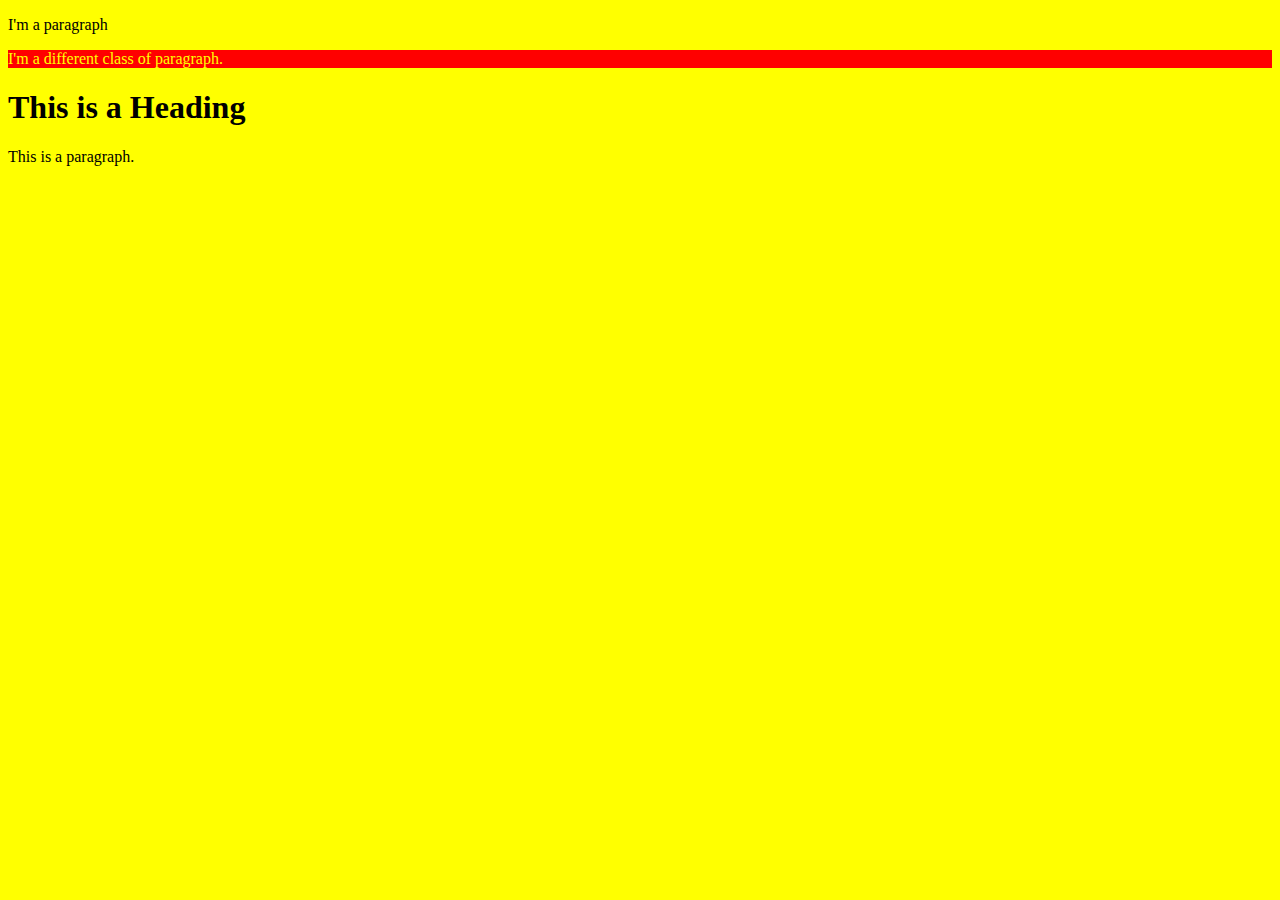
<file: lab-01/index.html>
<!DOCTYPE html>
<html>
<head>
    <link rel="stylesheet" href="styles.css">
<title>Page Title</title>
</head>
<body>
    <p id="myElement">
        I'm a paragraph
    </p>
    <p class="my-class">
        I'm a different class of paragraph.
    </p>
    <script src="scripts.js"></script>
<h1>This is a Heading</h1>
<p>This is a paragraph.</p>

</body>
</html>
</file>
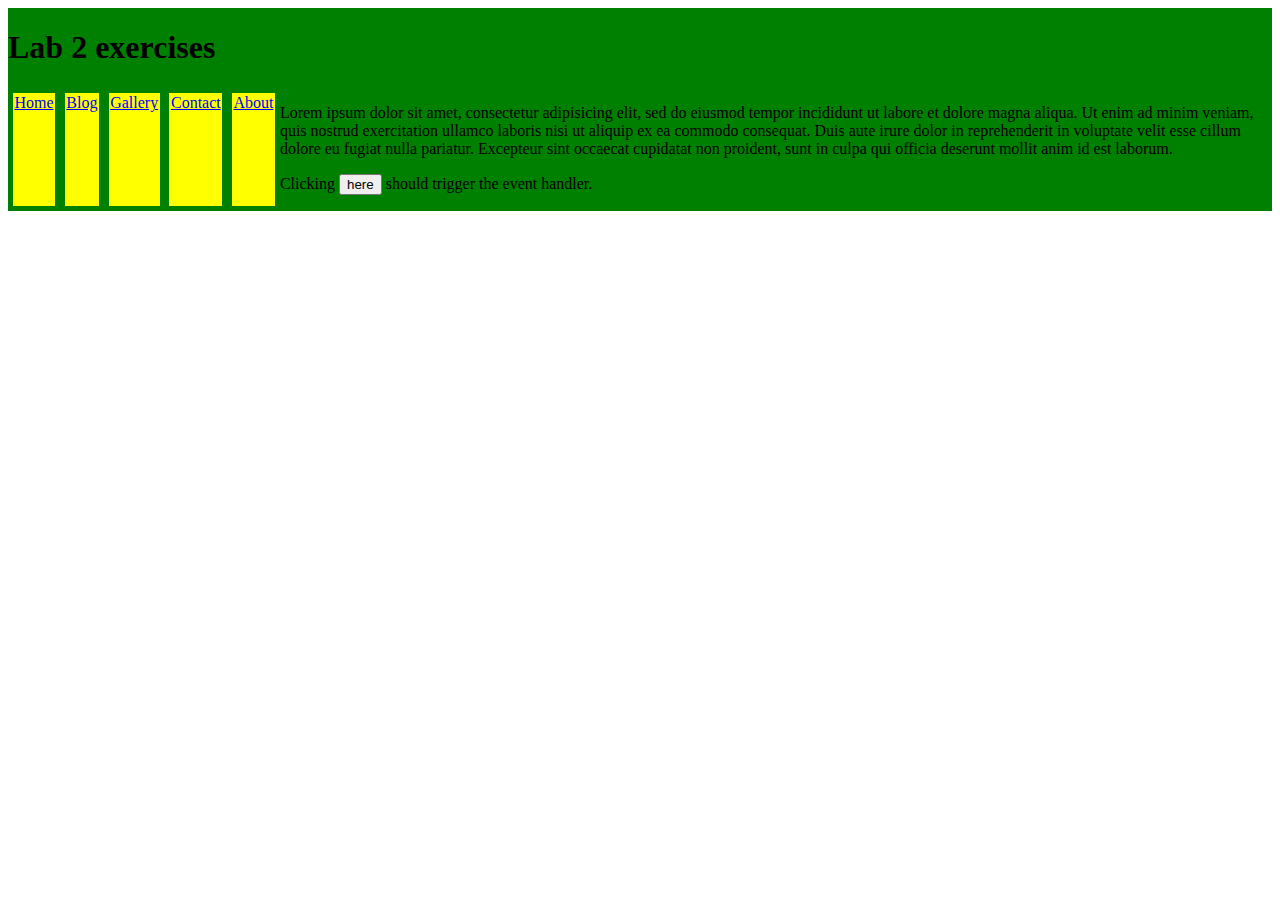
<file: lab-02/index.html>
<!DOCTYPE html>
<html>
    <head>
        <title>"Lab 2 sheet"</title>
        <link rel="stylesheet" href="styles.css">
    </head>
    <body>
        <header>
            <h1>Lab 2 exercises</h1>
        </header>
        <main>
            <script src="scripts.js"></script>
        <nav>
            <a href="#">Home</a>
            <a href="#">Blog</a>
            <a href="#">Gallery</a>
            <a href="#">Contact</a>
            <a href="#">About</a>
        </nav>
        <section>
          <p>
            Lorem ipsum dolor sit amet, consectetur adipisicing elit, sed do eiusmod tempor incididunt ut labore et dolore magna aliqua.
            Ut enim ad minim veniam, quis nostrud exercitation ullamco laboris nisi ut aliquip ex ea commodo consequat.
            Duis aute irure dolor in reprehenderit in voluptate velit esse cillum dolore eu fugiat nulla pariatur.
            Excepteur sint occaecat cupidatat non proident, sunt in culpa qui officia deserunt mollit anim id est laborum.
          </p>
          <p>
            Clicking <button id="myTrigger">here</button> should trigger the event handler.
          </p>
        </section>  
        </main>  
    </body>
</html>
</file>
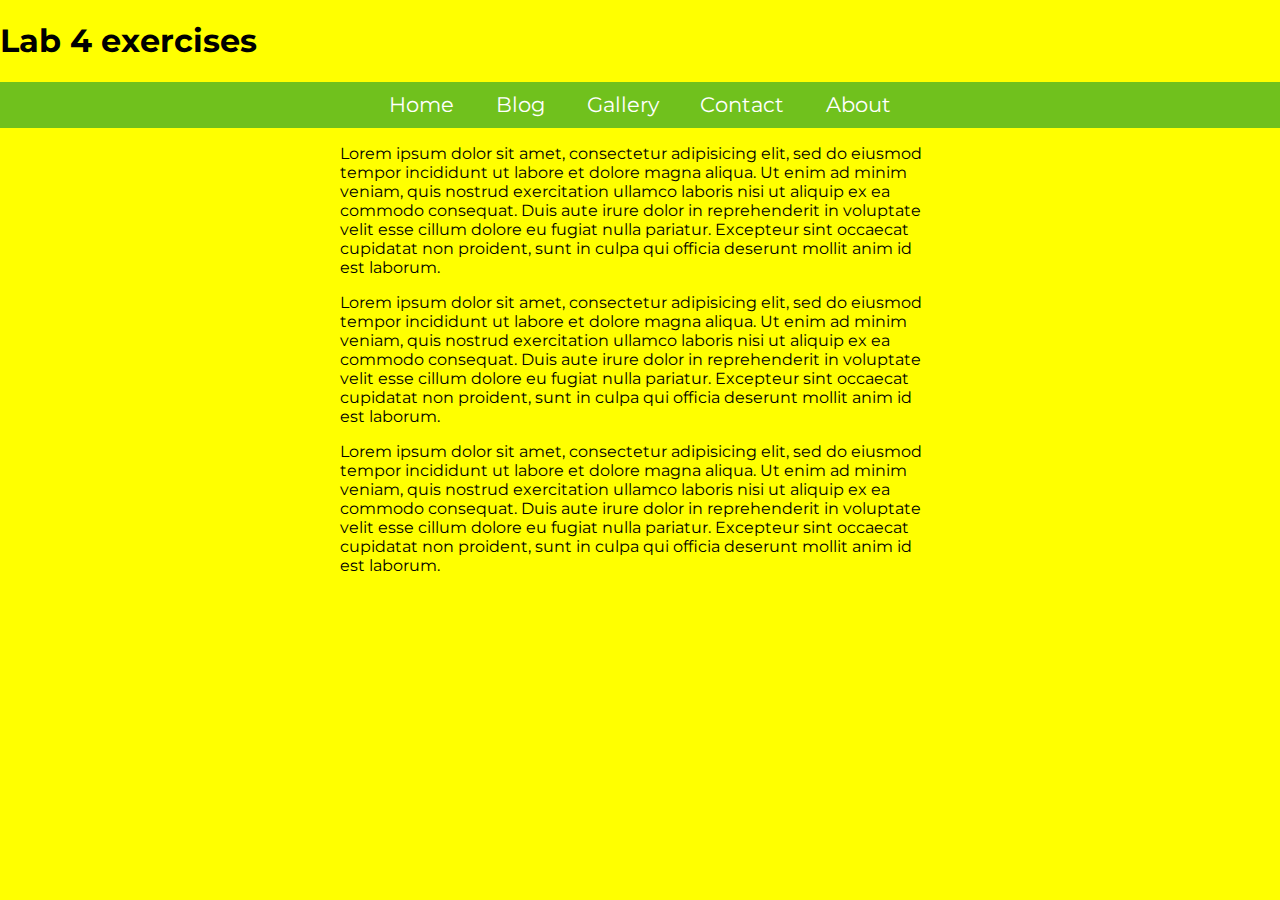
<file: lab-04/index.html>
<!DOCTYPE html>
<html lang="en" dir="ltr">
    <head>
        <meta charset="utf-8">
        <title>"Lab 4 sheet"</title>
        <meta name="viewport" content="width=device-width, initial-scale=1.0">
        <link rel="stylesheet" href="styles.css">
    </head>
    <body>
        <header>
            <h1>Lab 4 exercises</h1>
        </header>
        <div id="menuToggler">&#8801;</div>
        <nav id="menu">
          <a href="#">Home</a>
          <a href="#">Blog</a>
          <a href="#">Gallery</a>
          <a href="#">Contact</a>
          <a href="#">About</a>
        </nav>
        <p>Lorem ipsum dolor sit amet, consectetur adipisicing elit, sed do eiusmod tempor incididunt ut labore et dolore magna aliqua. Ut enim ad minim veniam, quis nostrud exercitation ullamco laboris nisi ut aliquip ex ea commodo consequat. Duis aute irure dolor in reprehenderit in voluptate velit esse cillum dolore eu fugiat nulla pariatur. Excepteur sint occaecat cupidatat non proident, sunt in culpa qui officia deserunt mollit anim id est laborum.</p>
        <p>Lorem ipsum dolor sit amet, consectetur adipisicing elit, sed do eiusmod tempor incididunt ut labore et dolore magna aliqua. Ut enim ad minim veniam, quis nostrud exercitation ullamco laboris nisi ut aliquip ex ea commodo consequat. Duis aute irure dolor in reprehenderit in voluptate velit esse cillum dolore eu fugiat nulla pariatur. Excepteur sint occaecat cupidatat non proident, sunt in culpa qui officia deserunt mollit anim id est laborum.</p>
        <p>Lorem ipsum dolor sit amet, consectetur adipisicing elit, sed do eiusmod tempor incididunt ut labore et dolore magna aliqua. Ut enim ad minim veniam, quis nostrud exercitation ullamco laboris nisi ut aliquip ex ea commodo consequat. Duis aute irure dolor in reprehenderit in voluptate velit esse cillum dolore eu fugiat nulla pariatur. Excepteur sint occaecat cupidatat non proident, sunt in culpa qui officia deserunt mollit anim id est laborum.</p>
        <script src="scripts.js"></script>
    </body>
</html>
</file>
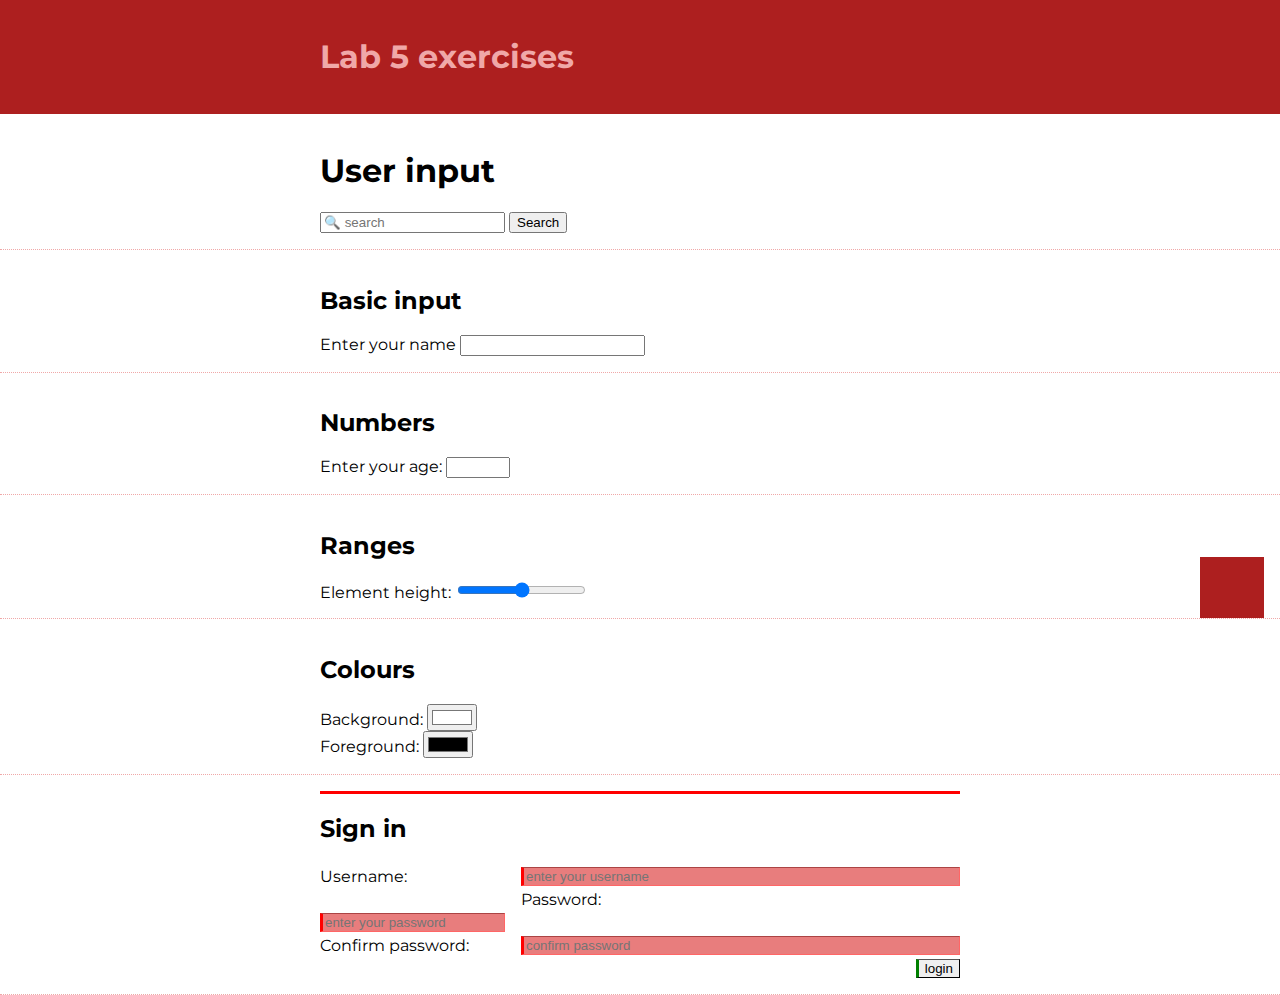
<file: lab-05/index.html>
<!DOCTYPE html>
<html lang="en" dir="ltr">
    <head>
        <meta charset="utf-8">
        <title>"Lab 5 sheet"</title>
        <meta name="viewport" content="width=device-width, initial-scale=1.0">
        <link rel="stylesheet" href="styles.css">
    </head>
    <body>
        <header>
            <h1>Lab 5 exercises</h1>
        </header>
        <main>
            <section id="search">
                <h1>User input</h1>
                <input placeholder="&#128269; search" id = "myQuery" aria-label = "search">
                <button id="searchButton">Search</button>
            </section>
            <section>
                <h2>Basic input</h2>
                <label for="myName">Enter your name</label>
                <input id="myName">
            </section>
            <section>
                <h2>Numbers</h2>
                <label for="myAge">Enter your age: </label>
                <input id="myAge" type="number" max="150" min="18" step="2">
            </section>
            <section class="relative">
                <h2>Ranges</h2>
                <label for="myHeight">Element height: </label>
                <input id="myHeight" type="range" value="50" step="25">
                <div id="heightTarget"></div>
            </section>
            <section id="colours">
                <h2>Colours</h2>
                <label for="myBG">Background: </label>
                <input id="myBG" type="color" value="#ffffff"><br>
                <label for="myFG">Foreground: </label>
                <input id="myFG" type="color" value="#000000">
            </section>
            <section>
                <form id="login">
                  <h2>Sign in</h2>
                  <label for="myUser">Username: </label>
                  <input id="myUser" name="username" placeholder="enter your username" required><br>
                  <label for="myPassword">Password: </label>
                  <input id="myPassword" type="password" name="password" placeholder="enter your password" minlength="8" required><br>
                  <label for="myConfirmation">Confirm password: </label>
                  <input id="myConfirmation" type="password" placeholder="confirm password" required><br>
                  <input type="submit" value="login">
                </form>
              </section>
        </main>
        <script src="scripts.js"></script>
    </body>
</html>
</file>
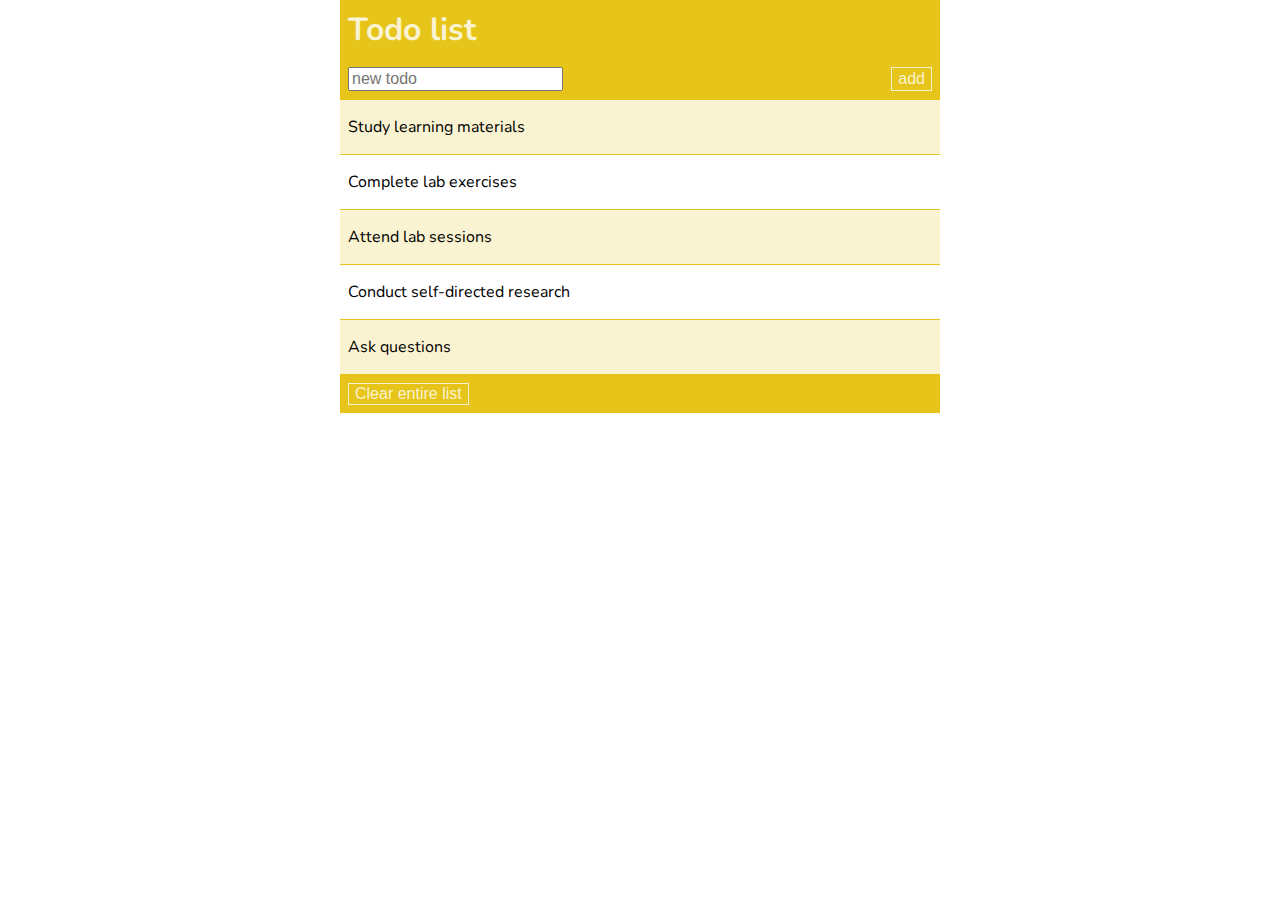
<file: lab-06/index.html>
<!DOCTYPE html>
<html lang="en">
	<head>
		<meta charset="utf-8">
		<meta name="viewport" content="width=device-width, initial-scale=1.0">
		<title>Todo list</title>
		<link rel="stylesheet" href="todo.css">
	</head>
	<body>
		<header>
			<h1>Todo list</h1>
		</header>
		<main>
			<section>
				<input id="text" placeholder="new todo" aria-label="new todo">
				<button id="add">add</button>
			</section>
			<ul id="todo">
				<li>
					<input type="checkbox" id="todo1">
					<label for="todo1">Study learning materials</label>
				</li>
				<li>
					<input type="checkbox" id="todo2">
					<label for="todo2">Complete lab exercises</label>
				</li>
				<li>
					<input type="checkbox" id="todo3">
					<label for="todo3">Attend lab sessions</label>
				</li>
				<li>
					<input type="checkbox" id="todo4">
					<label for="todo4">Conduct self-directed research</label>
				</li>
				<li>
					<input type="checkbox" id="todo5">
					<label for="todo5">Ask questions</label>
				</li>
			</ul>
		</main>
		<footer>
			<button id="clear">Clear entire list</button>
		</footer>
		<script src="todo.js"></script>
	</body>
</html>
</file>
<file: lab-01/styles.css>
body { background: yellow; }

.my-class {
    background-color: red;
    color: yellow;
}
</file>
<file: lab-02/styles.css>
nav {
    display: flex;
    background-color: green;
    flex-direction: row;
    flex-shrink: 0;
  }
  
  nav a {
    background-color: yellow;
    color: blue;
    padding: 0.10em;
    margin: 0.30em;
    transition: background-color 0.5s;
  }

  nav a:hover {
    background-color: white;
  }

  header, section {
    overflow: auto;
    background-color: green;
  }

  main { 
    display: flex;
  }
</file>
<file: lab-04/styles.css>
@import url('https://fonts.googleapis.com/css2?family=Montserrat:wght@300;400&display=swap');

body {
	font-family: Montserrat, sans-serif;
	margin: 0;
	background-color: yellow;
}

#menuToggler {
	position: fixed;
	top: 0.5rem;
	right: 0.5rem;
	background-color: rgb(51 166 41 / 70%);
	color: white;
	font-size: 3em;
	text-align: right;
	line-height: 1em;
	padding: 0 1rem;
	z-index: 1;
}

nav {
	position: fixed;
	width: 100vw;
	height: 100vh;
	top: 0;
	display: flex;
	flex-direction: column;
	background-color: rgb(51 166 41 / 70%);
	opacity: 0;
	transform: translateX(100vw);
	transition: transform 0.4s, opacity 0.6s;
}

nav.open {
	transition: transform 0.4s, opacity 0.2s;
	transform: none;
	opacity: 1;
}

nav a {
	font-size: 2em;
	text-decoration: none;
	padding: 0.5em 1em;
	color: white;
	text-align: center;
	flex-grow: 1;
}

p {
	padding: 0 1em;
	max-width: 600px;
	margin: 1em auto;
}

@media screen and (min-width: 515px) {

	#menuToggler {
		display: none;
	}

	nav {
		display: flex;
		flex-direction: row;
		transform: none;
		opacity: 1;
		height: auto;
		position: static;
		justify-content: center;
	}

	nav a {
		font-size: 1.3em;
		flex-grow: 0;
	}

}
</file>
<file: lab-05/styles.css>
@import url('https://fonts.googleapis.com/css2?family=Montserrat:wght@300;400&display=swap');

body {
	font-family: Montserrat, sans-serif;
	margin: 0;
}

header {
    padding: 0.5em 1em;
    display: flex;
    flex-direction: column;
    justify-content: space-between;
    align-items: center;
    background-color: hsl(0, 70%, 40%);
    color: hsl(0, 70%, 80%);
 }

 :root {
    --height: 50%;
    --bg-colour: #ffffff;
    --fg-colour: #000000;
  }

  .relative {
    position: relative;
  }

 #search {
    order: 1;
  }

  #colours {
    background-color: var(--bg-colour);
    color: var(--fg-colour);
  }

  main section {
    padding: 1em;
    border-bottom: 0.5px dotted hsl(0, 70%, 80%);
  }

  input:invalid {
    background-color: hsl(0, 70%, 70%);
    border-color: hsl(0, 100%, 70%)
  }

  @media screen and (min-width: 420px) {
    header {
      flex-direction: row;
    }
  }
  
  @media screen and (min-width: 900px) {
    header, main section {
          padding: 1em 25vw;
      }
  }

  #heightTarget {
    position: absolute;
    bottom: 0;
    right: 1em;
    width: 4em;
    background-color: hsl(0, 70%, 40%);
    height: var(--height);
    transition: 0.4s;
  }

  form {
    display: grid;
    grid-row-gap: 0.25em;
    grid-column-gap: 1em;
    grid-template-columns: minmax(max-content, 1fr) 3fr;
   }
   
   form h2 {
    grid-column: 1 / 3;
   }
   form input[type="submit"] {
    grid-column: 2 / 3;
    justify-self: end;
   }

   form input:invalid {
    border-width: 0.5px 0.5px 0.5px 3px;
    border-left-style: solid;
    border-left-color: red;
   }
   form input:valid {
    border-width: 0.5px 0.5px 0.5px 3px;
    border-left-style: solid;
    border-left-color: green;
   }
   form:invalid {
    border-top: 3px solid red;
   }
   form:valid {
    border-top: 3px solid green;
   }
</file>
<file: lab-06/todo.css>
@import url('https://fonts.googleapis.com/css2?family=Nunito&display=swap');

:root {
  --hue: 50;
  --dark: hsl(var(--hue), 80%, 50%);
  --light: hsl(var(--hue), 80%, 90%);
}

body {
  font-family: Nunito, sans-serif;
  max-width: 600px;
  margin: 0 auto;
}

header, section, footer {
  background-color: var(--dark);
  color: var(--light);
  overflow: auto;
  padding: 0.5rem;  
}

h1 {
  margin: 0;
}


ul {
  list-style: none;
  user-select: none;
  padding: 0;
  margin: 0;
}

li {
  padding: 1em 0.5rem;
  margin: 0;
  border: 0px solid var(--dark);
  display: flex;
  justify-content: space-between;
}

li:nth-child(odd) {
  background-color: var(--light);
  border-width: 0.5px 0;
}

section {
  display: flex;
  justify-content: space-between;
}

input, button {
  font-size: 1em;
}

button {
  border: 1px solid var(--light);
  background-color: var(--dark);
  color: var(--light);
}

label {
  flex-grow: 1;
}

input[type="checkbox"] {
  display: none;
}

input:checked + label {
  text-decoration: line-through;
}

header, section, footer {
  background-color: var(--dark);
  color: var(--light);
  overflow: auto;
  padding: 0.5rem;  
}
</file>
